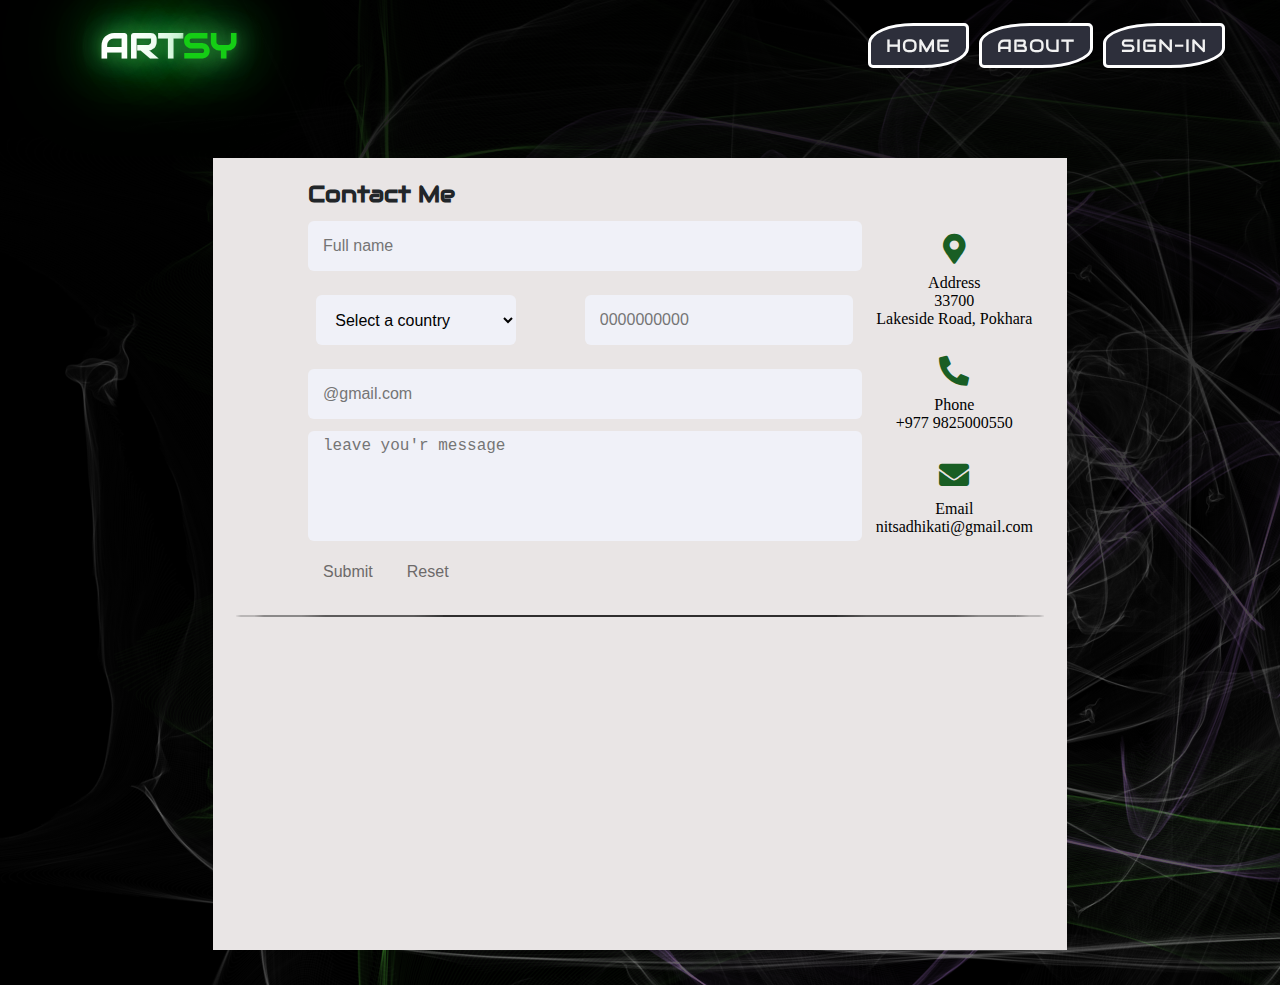
<file: contact.html>
<!DOCTYPE html>
<html lang="en">
<head>
    <meta charset="UTF-8">
    <meta http-equiv="X-UA-Compatible" content="IE=edge">
    <meta name="viewport" content="width=device-width, initial-scale=1.0">
    <title>ARTSY ~ Contact</title>
    <link rel="icon" type="image/x-icon" href="img/logo.jpg">
    <link href="https://fonts.googleapis.com/css2?family=Oswald:wght@200&display=swap"rel="stylesheet">
    <link rel="stylesheet" href="https://fonts.googleapis.com/css?family=Audiowide">
    <link rel="stylesheet" href="https://cdnjs.cloudflare.com/ajax/libs/font-awesome/5.15.3/css/all.min.css" />
    <link rel="stylesheet" href="css/login.css">
    
</head>
<body>
    
    <header>
        <nav>
            <div class="logo">
                ART<span class="sy">SY</span>
            </div>
            <input type="checkbox" id="click">
            <label for="click" class="menu-btn">
                <i class="fas fa-bars"></i>
            </label>
            <ul>
                <li><a href="index.html">Home</a></li>
                <li><a href="#">About</a></li>
                <li><a href="login.html">Sign-in</a></li>
                      
            </ul>
        </nav>
    </header>
            <!----contact form---->
            <div class="container3">
                <div class="form1">
                  <div class="l-side">
                  <h2>Contact Me</h2>
                  <form id="contactForm" onsubmit="return validateForm()">
                    <div class="form-group">
                      <input type="text" id="name" name="name" placeholder="Full name">
                    </div>
                    <div class="form-row">
                      <div class="form-group">
                        <select id="country" name="country" onchange="updateCountryCode(), highlightField(fieldId),resetFieldHighlight(fieldId)">
                          <option value="">Select a country</option>
                          <option value="US">United States (+1)</option>
                          <option value="CA">Canada (+1)</option>
                          <option value="UK">United Kingdom (+44)</option>
                          <option value="NP">Nepal (+977)</option>
                          <option value="IN">India (+91)</option>
                          <option value="JP">Japan (+81)</option>
                          <option value="KR">Korea (+82)</option>
                          <option value="PT">Portugal (+351)</option>
                        </select>
                      </div>
                      <div class="form-group">
                        <input id="phone" name="phone" placeholder="0000000000">
                      </div>
                    </div>
              
                    <div class="form-group">
                      <input id="email" name="email" placeholder="@gmail.com">
                    </div>
              
                    <div class="form-group m-box">
                      <textarea id="message" name="message" placeholder="leave you'r message"></textarea>
                    </div>
              
                    <div class="form-group">
                      <button type="submit">Submit</button>
                      <button type="button" onclick="resetForm()">Reset</button>
                    </div>
                  </div>
                    <div class="r-side">
                      <div class="personal-info">
                        <i class="fas fa-map-marker-alt"></i>
                        <div class="topic">Address</div>
                        <div class="text-one">33700</div>
                        <div class="text-two">Lakeside Road, Pokhara</div>
                      </div>
                      <div class="personal-info">
                        <i class="fas fa-phone-alt"></i>
                        <div class="topic">Phone</div>
                        <div class="text-one">+977 9825000550</div>
                      </div>
                      <div class="personal-info">
                        <i class="fas fa-envelope"></i>
                        <div class="topic">Email</div>
                        <div class="text-one">nitsadhikati@gmail.com</div>
                      </div>
                    </div>
                    
                  </form>
              
                 
                </div>
                <div class="line"></div>
      
                 <div id="map">
                    <iframe src="https://www.google.com/maps/embed?pb=!1m18!1m12!1m3!1d3975.0401274811898!2d83.95683793445718!3d28.210944120282925!2m3!1f0!2f0!3f0!3m2!1i1024!2i768!4f13.1!3m3!1m2!1s0x3995951e42f44729%3A0xb63c82e52d92abcb!2sLakeside%20Rd%2C%20Pokhara%2033700%2C%20Nepal!5e0!3m2!1sen!2suk!4v1688905242364!5m2!1sen!2suk" width="100%" height="300" style="border:0;" allowfullscreen="" loading="lazy" referrerpolicy="no-referrer-when-downgrade"></iframe>
                  </div>
              </div>
              
    <script src="js/main.js"></script>
</body>

</html>
</file>
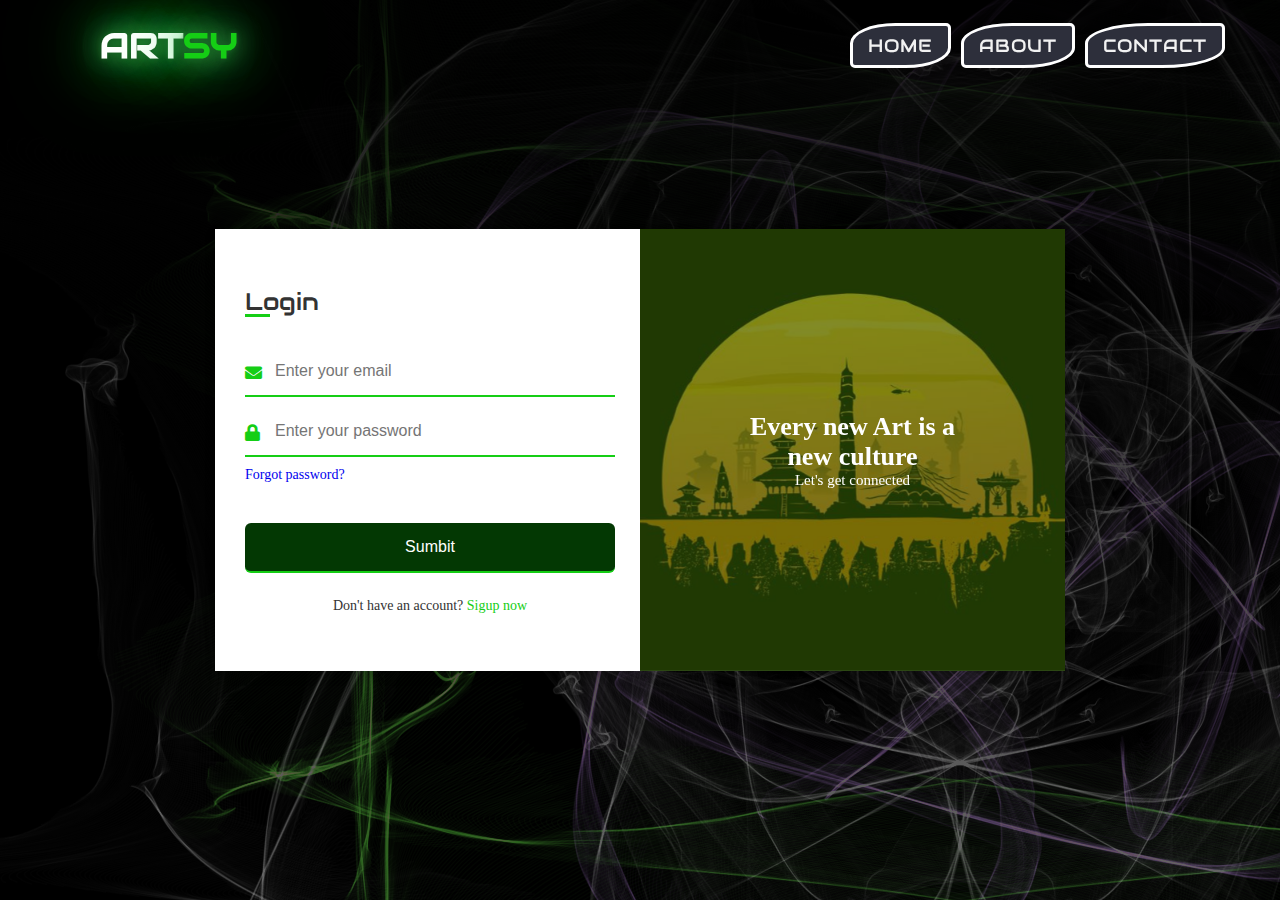
<file: login.html>
<!DOCTYPE html>

<html lang="en" dir="ltr">
  <head>
    <meta charset="UTF-8">
    <title>ARTSY ~ Login</title>
    <link rel="stylesheet" href="css/login.css">
    <link rel="icon" type="image/x-icon" href="img/logo.jpg">
    <link href="https://fonts.googleapis.com/css2?family=Oswald:wght@200&display=swap"rel="stylesheet">
    <link rel="stylesheet" href="https://fonts.googleapis.com/css?family=Audiowide">
    <link rel="stylesheet" href="https://cdnjs.cloudflare.com/ajax/libs/font-awesome/5.15.3/css/all.min.css">
    <meta name="viewport" content="width=device-width, initial-scale=1.0">
   </head>
<body>
  <nav>
    <div class="logo">
        ART<span class="sy">SY</span>
    </div>
    <input type="checkbox" id="click">
    <label for="click" class="menu-btn">
        <i class="fas fa-bars"></i>
    </label>
    <ul>
      <li><a href="index.html">Home</a></li>
      <li><a href="#">About</a></li>
      <li><a href="contact.html">Contact</a></li>
    </ul>
</nav>
</header>
  <div class="container">
    <input type="checkbox" id="flip">
    <div class="cover">
      <div class="front">
        <img src="img/FI.jpg" alt="random">
        <div class="text">
          <span class="text-1">Every new Art is a <br> new culture</span>
          <span class="text-2">Let's get connected</span>
        </div>
      </div>
      <div class="back">
        <img class="backImg" src="img/bg.jpg" alt="random">
        <div class="text">
          <span class="text-1">Complete miles of journey <br> with one step</span>
          <span class="text-2">Let's get started</span>
        </div>
      </div>
    </div>
    <div class="forms">
        <div class="form-content">
          <div class="login-form">
            <div class="title">Login</div>
          <form action="#">
            <div class="input-boxes">
              <div class="input-box">
                <i class="fas fa-envelope"></i>
                <input type="text" placeholder="Enter your email" >
              </div>
              <div class="input-box">
                <i class="fas fa-lock"></i>
                <input type="password" placeholder="Enter your password" >
              </div>
              <div class="text"><a href="#">Forgot password?</a></div>
              <div class="button input-box">
                <input type="submit" value="Sumbit">
              </div>
              <div class="text sign-up-text">Don't have an account? <label for="flip">Sigup now</label></div>
            </div>
        </form>
      </div>
        <div class="signup-form">
          <div class="title">Signup</div>
        <form action="#">
            <div class="input-boxes">
              <div class="input-box">
                <i class="fas fa-user"></i>
                <input type="text" placeholder="Enter your name" >
              </div>
              <div class="input-box">
                <i class="fas fa-envelope"></i>
                <input type="text" placeholder="Enter your email" >
              </div>
              <div class="input-box">
                <i class="fas fa-lock"></i>
                <input type="password" placeholder="Enter your password" >
              </div>
              <div class="button input-box">
                <input type="submit" value="Sumbit">
              </div>
              <div class="text sign-up-text">Already have an account? <label for="flip">Login now</label></div>
            </div>
      </form>
    </div>
    </div>
    </div>
  </div>
</body>
</html>
</file>
<file: css/login.css>
/* Google Font Link */
@import url('https://fonts.googleapis.com/css2?family=Poppins:wght@200;300;400;500;600;700&display=swap');
*{
  margin: 0;
  padding: 0;
  box-sizing: border-box;
  
}
body{
  min-height: 100vh;
  display: flex;
  align-items: center;
  justify-content: center;
  background:linear-gradient(rgba(0,0,0,0.9),rgba(0,0,0,0.6)), url("../img/BI.png");
  padding: 30px;
  opacity: 1;
  
}
.container{
  position: relative;
  max-width: 850px;
  width: 100%;
  background: #fff;
  padding: 40px 30px;
  box-shadow: 0 5px 10px rgba(0,0,0,0.2);
  perspective: 2700px;
  z-index: 1;
}
.container .cover{
  position: absolute;
  top: 0;
  left: 50%;
  height: 100%;
  width: 50%;
  z-index: 98;
  transition: all 1s ease;
  transform-origin: left;
  transform-style: preserve-3d;
}
.container #flip:checked ~ .cover{
  transform: rotateY(-180deg);
}
 .container .cover .front,
 .container .cover .back{
  position: absolute;
  top: 0;
  left: 0;
  height: 100%;
  width: 100%;
}
.cover .back{
  transform: rotateY(180deg);
  backface-visibility: hidden;
}
.container .cover::before,
.container .cover::after{
  content: '';
  position: absolute;
  height: 100%;
  width: 100%;
  background: #074807;
  opacity: 0.5;
  z-index: 12;
}
.container .cover::after{
  opacity: 0.3;
  transform: rotateY(180deg);
  backface-visibility: hidden;
}
.container .cover img{
  position: absolute;
  height: 100%;
  width: 100%;
  object-fit: cover;
  z-index: 10;
}
.container .cover .text{
  position: absolute;
  z-index: 130;
  height: 100%;
  width: 100%;
  display: flex;
  flex-direction: column;
  align-items: center;
  justify-content: center;
}
.cover .text .text-1,
.cover .text .text-2{
  font-size: 26px;
  font-weight: 600;
  color: #fff;
  text-align: center;
}
.cover .text .text-2{
  font-size: 15px;
  font-weight: 500;
}
.container .forms{
  height: 100%;
  width: 100%;
  background: #fff;
}
.container .form-content{
  display: flex;
  align-items: center;
  justify-content: space-between;
}
.form-content .login-form,
.form-content .signup-form{
  width: calc(100% / 2 - 25px);
}
.forms .form-content .title{
  position: relative;
  font-size: 24px;
  font-weight: 500;
  font-family: "Audiowide", sans-serif;
  color: #333;
}
.forms .form-content .title:before{
  content: '';
  position: absolute;
  left: 0;
  bottom: 0;
  height: 3px;
  width: 25px;
  background: #15ce15;
}
.forms .signup-form  .title:before{
  width: 20px;
}
.forms .form-content .input-boxes{
  margin-top: 30px;
}
.forms .form-content .input-box{
  display: flex;
  align-items: center;
  height: 50px;
  width: 100%;
  margin: 10px 0;
  position: relative;
}
.form-content .input-box input{
  height: 100%;
  width: 100%;
  outline: none;
  border: none;
  padding: 0 30px;
  font-size: 16px;
  font-weight: 500;
  border-bottom: 2px solid rgba(0,0,0,0.2);
  transition: all 0.3s ease;
}
.form-content .input-box input:focus,
.form-content .input-box input:valid{
  border-color: #15ce15;
}
.form-content .input-box i{
  position: absolute;
  color: #15ce15;
  font-size: 17px;
}
.forms .form-content .text{
  font-size: 14px;
  font-weight: 500;
  color: #333;
}
.forms .form-content .text a{
  text-decoration: none;
}
.forms .form-content .text a:hover{
  text-decoration: underline;
}
.forms .form-content .button{
  color: #fff;
  margin-top: 40px;
}
.forms .form-content .button input{
  color: #fff;
  background: #033803;
  border-radius: 6px;
  padding: 0;
  cursor: pointer;
  transition: all 0.4s ease;
}
.forms .form-content .button input:hover{
  background: #15ce15;
}
.forms .form-content label{
  color: #15ce15;
  cursor: pointer;
}
.forms .form-content label:hover{
  text-decoration: underline;
}
.forms .form-content .login-text,
.forms .form-content .sign-up-text{
  text-align: center;
  margin-top: 25px;
}
.container #flip{
  display: none;
}
@media (max-width: 730px) {
  .container .cover{
    display: none;
  }
  .form-content .login-form,
  .form-content .signup-form{
    width: 100%;
  }
  .form-content .signup-form{
    display: none;
  }
  .container #flip:checked ~ .forms .signup-form{
    display: block;
  }
  .container #flip:checked ~ .forms .login-form{
    display: none;
  }
}
/***login & signup form end*****/
nav{
  top:0;
  left: 0;
  display: flex;
  position: fixed;
  height: 10%;
  width: 100%;
  background-color: rgb(45,47,59)transparent;
  align-items: center;
  justify-content: space-between;
  padding: 0 50px 0 100px;
  flex-wrap: wrap;
  font-family: "Audiowide", sans-serif;
  transition: backgroung-color 0.3s;
  z-index: 999;
}
nav .logo{
  color: #fff;
  font-size: 35px;
  font-weight: 600;
  text-shadow: 0 0 5px #195e24,
   0 0 25px #47c95b,
   0 0 50px #26cd47, 
   0 0 75px #35cf54,
   0 0 100px #42d576;
}
nav ul{
  display: flex;
  flex-wrap: wrap;
  list-style: none;
}
nav ul li{
  margin: 0 5px;
  text-transform: uppercase;
}
nav ul li a
{
  width: 100%;
  color: #f2f2f2;
  text-decoration: none;
  font-size: 18px;
  font-weight: 500;
  padding: 8px 15px;
  letter-spacing: 1px;
  transition: all 0.3s ease;
  cursor: pointer;
  background-color: rgb(45,47,59);
  border-style: solid;
  border-radius: 5px;
  border-color: #fff;
  border-top-left-radius: 45%;
  border-bottom-right-radius: 45%;
  
}

.sy{
  color: #15ce15;
}
nav ul li a:hover{
  color: #15ce15; 
  text-shadow: 0 0 5px #195e24,
  0 0 5px #47c95b,
  0 0 30px #26cd47, 
  0 0 55px #35cf54,
  0 0 750px #42d576;
}

nav .menu-btn i{
  color: #fff;
  font-size: 22px;
  cursor: pointer;
  display: none;
}
input[type="checkbox"]{
  display: none;
}

@media (max-width: 1000px){
  nav{
    position: fixed;
    padding: 0 40px 0 50px;
  }
}
@media (max-width: 920px) {   
  nav{
    position: fixed;
    background-color: rgb(45,47,59) transparent;
    z-index: 99;
  } 
  nav .menu-btn i{
    display: block;
  }
  #click:checked ~ .menu-btn i:before{
    content: "\f00d";
  }
  nav ul{
    position: fixed;
    top: 66px;
    left: -100%;
    height: auto;
    width: 100%;
    text-align: center;
    display: block;
    transition: all 0.3s ease;
    letter-spacing: 1px;
  cursor: pointer;
  background-color: rgb(45,47,59) transparent;
  
  
  }
  #click:checked ~ ul{
    left: 0;
  }
  nav ul li{
    width: 100%;
    margin: 40px 0;
  }
  nav ul li a{
    width: 100%;
    margin-left: -100%;
    display: block;
    font-size: 20px;
    transition: 0.6s cubic-bezier(0.68, -0.55, 0.265, 1.55);
    letter-spacing: 1px;
  cursor: pointer;
  background-color: rgb(45,47,59);
  border-style: solid;
  border-radius: 5px;
  border-color: #fff;
  border-top-left-radius: 45%;
  border-bottom-right-radius: 45%;
  
  }
  #click:checked ~ ul li a{
    margin-left: 0px;
  }
  nav ul li a{
    transition:all 0.3s ease;
  }
  nav ul li a:hover{
    border-color: #000000;
    background: none;
    color: #15ce15; 
    text-shadow: 0 0 5px #32a044,
  0 0 25px #165f21,
  0 0 50px #2f9944, 
  0 0 75px #378146,
  0 0 100px #57bb7a;
  }
}

/***** nav bar end*****/
/******contact*****/

.container3 {
  height: 80%;
  width: 100%;
  max-width: 70%;
  padding:5px 20px;
  box-sizing: border-box;
  background-color:  rgb(233, 229, 229);
  margin: 8em 10px 5px 10px;
}

.form1 {
  margin-top: 1em;
  display: flex;
  align-items: flex-start;
  justify-content: space-between;
}
.error-field {
  border-color: #f00;
}

.exclamation-mark {
  position: absolute;
  color: #f00;
  align-items: end;
  font-size: 1.5em;
}
.form-group {
  margin-bottom: 20px;
  border-color: #000000;
}
#contactform{
  margin-left: -10px;
}
.container3 .form1 .r-side {
  width: 25%;
  height: 100%;
  display: flex;
  flex-direction: column;
  align-items: center;
  justify-content: center;
  margin-top: 5%;
  position: relative;
}

.form1 .r-side::before {
  position: absolute;
  height: 70%;
  width: 2px;
  right: -15px;
  top: 50%;
  transform: translateY(-50%);
  background: #195e24;
}

.form1 .r-side .personal-info {
  margin: 14px;
  text-align: center;
}

.form1 .r-side .personal-info i {
  font-size: 30px;
  color: #195e24;
  margin-bottom: 10px;
}

.form .r-side .personal-info .topic {
  font-size: 18px;
  font-weight: 500;
}

.form .r-side .personal-info .text-one,
.form .r-side .personal-info .text-two {
  font-size: 14px;
  color: #195e24;
}
.container3 .form1 .l-side {
  width: 75%;
  margin-left: 75px;
}

.form1 .l-side h2 {
  font-size: 23px;
  font-weight: 600;
  color: #222629;
  font-family: audiowide;
}

.l-side .form-group {
  height: 50px;
  width: 100%;
  margin: 12px 0;
  flex-basis: 50%;
  box-sizing: border-box;
}
.l-side .form-group input,
.l-side .form-group textarea {
  height: 100%;
  width: 100%;
  border: none;
  outline: none;
  font-size: 16px;
  background: #F0F1F8;
  border-radius: 6px;
  padding: 0 15px;
  resize: none;
}
.l-side .form-group #country {
width: 72%;
height: 100%;
border: none;
margin-left: 3%;
  outline: none;
  font-size: 16px;
  background: #F0F1F8;
  border-radius: 6px;
  padding: 0 15px;
  resize: none;
}
.l-side .form-group #phone {
width: 97%;
}
.l-side .m-box {
  min-height: 110px;
}

.l-side .form-group textarea {
  padding-top: 6px;
}

.form-row {
  display: flex;
  flex-wrap: wrap;
  
}

button {
  background-color: transparent;
  color: rgb(109, 106, 106);
  padding: 10px 15px;
  border: none;
  border-radius: 4px;
  cursor: pointer;
  transition: all 0.3s ease;
  font-weight: 600px;
  font-size: 16px;
}

button:hover {
  background-color: #15ce15;
  color: #f2f2f2;
}

.line{
  border: 1px solid #2f2e2e;
  border-radius: 50%;
  padding: 0px 10px;
  margin-bottom: 3%;
}
@media (max-width: 768px) {
  .form1 {
    flex-direction: column;
    width: 100%;
    
  }

  .r-side {
    width: 100%;
    margin-left: 40%;
  }
}
</file>
